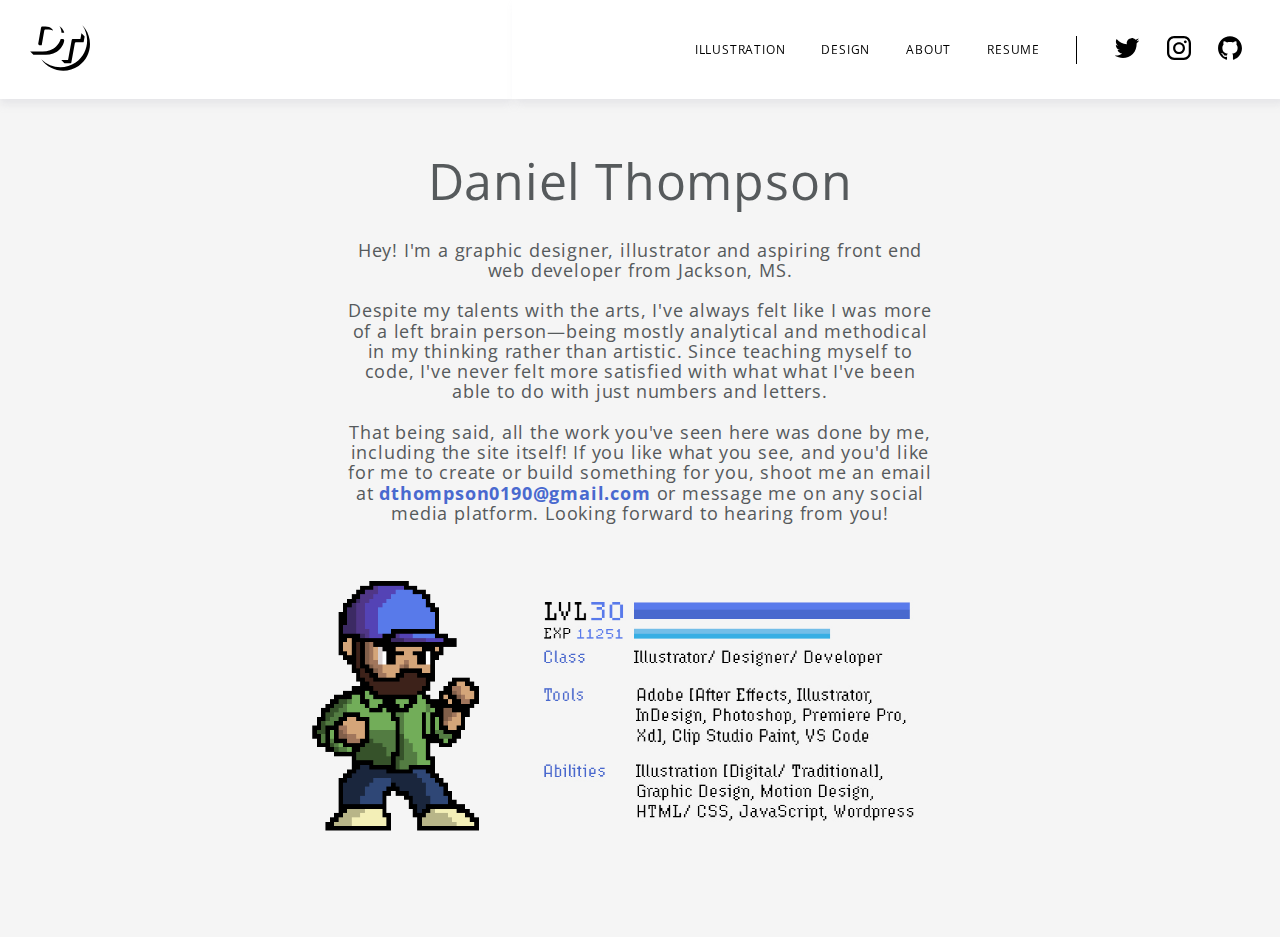
<file: about.html>
<!DOCTYPE html>
<html lang="en">
<head>
    <meta charset="UTF-8">
  	<meta name="viewport" content="width=device-width, initial-scale=1">
	<meta name="description" content="The Portfolio site featuring work by Daniel Thompson">
	<meta name="keywords" content="art illustration graphic designer portfolio fanart">
  	<link href='//fonts.googleapis.com/css?family=Open+Sans:400,700,600' rel='stylesheet' type='text/css'>
	<link rel="stylesheet" href="css/reset.css">
  	<link rel="stylesheet" href="css/style.css">
	<title>Daniel Thompson - About</title>
</head>

<body>

	<header>
		<h1>Daniel Thompson</h1> 
		<!--header logo-->
		<a href="index.html"><img src="images/icons/dt.svg" alt="DT logo" class="logo"></a>
		<!--Menu Button Burger!-->
		<div onclick="openMenu()" id="menu-btn" class="menu-btn">
			<div class="menu-btn_burger"></div>
		</div>
	</header>


	<!-- Navigation Menu Items/ Icons -->
	<nav>	
		<ul>
			<li><a href="illu.html"><span>Illustration</span></a>
			</li> 
			
			<li><a href="design.html"><span>Design</span></a>
			</li> 
			
			<li>
			<a href="about.html"><span>About</span></a>
			</li> 

			<li><a href="images/download/daniel_thompson.pdf" target="_blank" download><span>Resume</span></a>
            </li>
		</ul>

		<!-- Copyright and Contact info -->
		<div class="footer">	
			<a href="https://twitter.com/NinjaGuyDan_" target="_blank">
				<img src="images/icons/twitter.svg" alt="Twitter Logo"></a>
			<a href="https://www.instagram.com/ninjaguydan/" target="_blank">
				<img src="images/icons/instagram.svg" alt="Instagram logo"></a>
			<a href="https://github.com/ninjaguydan" target="_blank">
				<img src="images/icons/github.svg"></a>
			<h3>Designed and developed by Daniel Thompson</h3>
			<h4>Copyright &#169;2020 Daniel Thompson</h4>
		</div>
	</nav>	


	<section>
		<h2>Daniel Thompson</h2>
		<p>Hey! I'm a graphic designer, illustrator and aspiring front end web developer from Jackson, MS. <br>
		   <br>Despite my talents
		   with the arts, I've always felt like I was more of a left brain person&mdash;being mostly analytical and methodical in my thinking
		   rather than artistic. Since teaching myself to code, I've never felt more satisfied with what what I've been able to do with just numbers and letters.<br>
		   <br>That being said, all the work you've seen here was done by me, including the site itself! If you like what you see, and you'd like
		   for me to create or build something for you, shoot me an email at <span>dthompson0190@gmail.com</span> or message me on any social media platform. Looking forward to hearing from you!
		</p>

		<div class="profile">
			<img src="images/about/dt.gif">
		</div>
		<img src="images/about/stats.jpg" class="stats">

	</section>


<script src="javascript/about.js"></script>
</body>
</html>
</file>
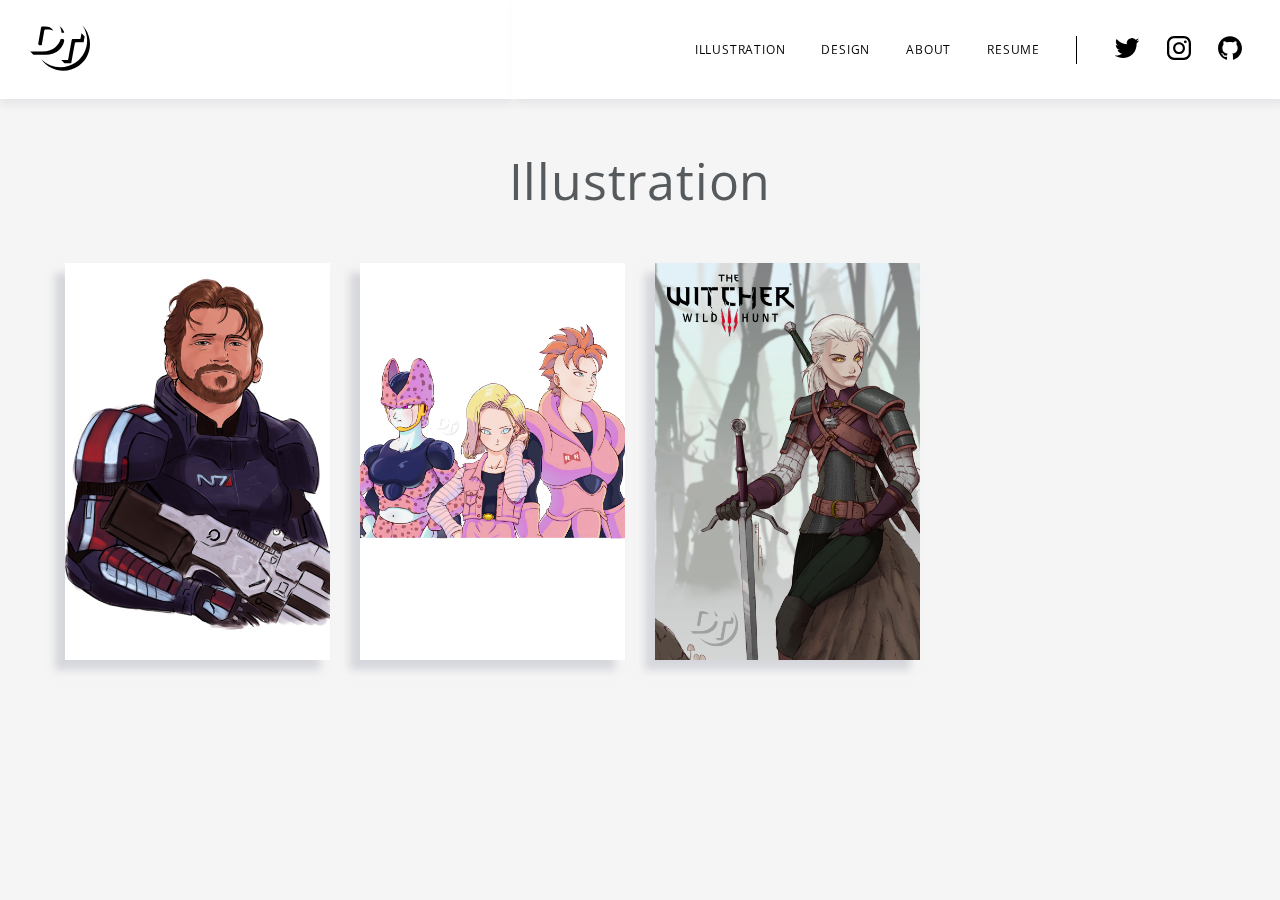
<file: illu.html>
<!DOCTYPE html>
<html lang="en">
<head>
    <meta charset="UTF-8">
  	<meta name="viewport" content="width=device-width, initial-scale=1">
	<meta name="description" content="The Portfolio site featuring work by Daniel Thompson">
	<meta name="keywords" content="art illustration graphic designer portfolio fanart">
  	<link href='//fonts.googleapis.com/css?family=Open+Sans:400,700,600' rel='stylesheet' type='text/css'>
	<link rel="stylesheet" href="css/reset.css">
  	<link rel="stylesheet" href="css/style.css">
	<title>Daniel Thompson - Illustration</title>
</head>

<body>

	<header>
		<h1>Daniel Thompson</h1> 
		<!--header logo-->
		<a href="index.html"><img src="images/icons/dt.svg" alt="DT logo" class="logo"></a>
		<!--Menu Button Burger!-->
		<div onclick="openMenu()" id="menu-btn" class="menu-btn">
			<div class="menu-btn_burger"></div>
		</div>
	</header>

	
	<!-- Navigation Menu Items/ Icons -->
	<nav>	
		<ul>
			<li><a href="illu.html"><span>Illustration</span></a>
			</li> 
			
			<li><a href="design.html"><span>Design</span></a>
			</li> 
			
			<li>
			<a href="about.html"><span>About</span></a>
			</li> 

			<li><a href="images/download/daniel_thompson.pdf" target="_blank" download><span>Resume</span></a>
            </li>
		</ul>
		<!-- Copyright and Contact info -->
		<div class="footer">	
			<a href="https://twitter.com/NinjaGuyDan_" target="_blank">
				<img src="images/icons/twitter.svg" alt="Twitter Logo"></a>
			<a href="https://www.instagram.com/ninjaguydan/" target="_blank">
				<img src="images/icons/instagram.svg" alt="Instagram logo"></a>
			<a href="https://github.com/ninjaguydan" target="_blank">
				<img src="images/icons/github.svg"></a>
			<h3>Designed and developed by Daniel Thompson</h3>
			<h4>Copyright &#169;2020 Daniel Thompson</h4>
		</div>
	</nav>

	<section>
		<h2>Illustration</h2>
		<!-- <div class="art"></div> -->
    </section>
	
<script src="javascript/illu.js"></script>
</body>
</html>
</file>
<file: css/style.css>
/* Project: Portfolio Site */
/* Author: Daniel Thompson */

/* General/Utility Styles*/
* {
  -moz-box-sizing: border-box; /* Firexfox */
  -webkit-box-sizing: border-box; /* Safari/Chrome/iOS/Android */
  box-sizing: border-box; /* IE */
  
}

body {
  margin: 0;
  background: rgb(245, 245, 245);
  /* font-family: 'Montserrat', sans-serif; */
  font-family: 'Open Sans', arial, sans-serif;
  font-size: 0.75rem;/*12px*/
  letter-spacing: 0.05rem;/*8px*/
  line-height: 1rem;/*12px*/
  color: rgb(86, 90, 92);
}
  
a {
  color: #000000;
  text-decoration: none;
}

a:hover {
  color: #4969cf;
}
  
strong {
  font-weight: 600;
}
  
img {
  border: none;
}

h1 {
  display: none;
}


/*Intro Anim*/
.intro {
  background: white;
  width: 100vw;
  height: 100vh;
  position: fixed;
  z-index: 3;
  display: grid;
}

.intro-logo {
  width: 70%;
  height: 70%;
  margin: auto;
  /* margin-top: -1em; */
}

/* Header Styles */
header {
  position: fixed;
  height: 8.25em;
  width: 100%;
  background-color: white;
  display: flex;
  align-items: center;
  padding-left: 1.875rem;/*30px*/
  box-shadow: 0px 5px 8px rgba(184, 185, 195, .25);
  z-index: 2;
}

header img {
  width: 3.75rem;/*60px*/ 
  height: 3.75rem;/*60px*/
}

/* ...hamburger Menu */
.menu-btn {
  position: absolute;
  display: flex;
  justify-content: center;
  align-items: center;
  width: 3.75rem;/*60px*/
  height: 3.75rem;/*60px*/
  cursor: pointer;
  transition: all .1s ease-in-out;
  right: 1.875rem;
  /* border: 3px solid rgb(37, 37, 37); */
}

.menu-btn_burger {
  width: 2.5rem; /*40px*/
  height: 0.25rem; /*4px*/
  background: black;
  border-radius: 0.3125rem; /*5px*/
  transition: all .1s ease-in-out;
}
  
.menu-btn_burger::before, .menu-btn_burger::after {
  content: '';
  position: absolute;
  width: 2.5rem; /*40px*/
  height: 0.25rem; /*4px*/
  background: black;
  border-radius: 0.3125rem; /*5px*/
  transition: all .1s ease-in-out;
}

.menu-btn_burger::before {
  transform: translateY(-12px);
  transform-origin: left, top;
}

.menu-btn_burger::after {
  transform: translateY(12px);
  transform-origin: left, bottom;
}

/* .../...hamburger Animation */
.menu-btn.open .menu-btn_burger {
  background: transparent;
}

.menu-btn.open .menu-btn_burger::before {
  transform: rotate(45deg);
}

.menu-btn.open .menu-btn_burger::after {
  transform: rotate(-45deg);
}



/* Dropdown Nav Menu */
nav {
  position: fixed;
  background: rgba(255, 255, 255, 0.95);
  height: 100vh;
  width: 100vw;
  text-align: center;
  justify-content: center;
  margin-top: 6.25rem;/*100px*/
  display: none;
  z-index: 1;
  animation: overlay .5s forwards;
}

nav h3 {
  margin-bottom: 0.3125rem; /*5px;*/
  font-weight: 600;
}

nav h3 , nav h4 {
  color: rgb(0, 0, 0);
}

nav .footer img {
  width: 2.188rem; /*35px*/
  height: 2.188rem; /*35px*/
  margin: 0 1.25rem 0.75rem 1.25rem; /*0 20px 12px 20px*/
}

nav li {
  font-size: 1.25rem; /*20px*/
  text-transform: uppercase;
  margin-top: 5rem; /*80px;*/
}

.footer {
  position: fixed;
  width: 100%;
  margin-bottom: 1.25rem; /*20px;*/
  bottom: 0;
}


/* ---Page Content---*/
section {
  width: 100vw;
  height: 100%;
  padding: 100px 50px 50px 50px;
  text-align: center;
  justify-content: center;
}

section span {
  font-weight: 700;
  color: #4969cf;
}

h2 {
  font-size: 3.125rem;
  margin: 50px 0 0 0;
  line-height: 1.25em;/*48px*/
}

p {
  font-size: 1.125rem;
  margin-top: 1.5em;
  line-height: 1.125em;
}

.art img {
  width: 100%;
  box-shadow: -10px 10px 8px rgba(184, 185, 195, .5);
  margin-top: 50px;
  animation: fadeIn 1s forwards;
}

.profile img {
  width: 100%;
  margin-top: 5em;
  animation: fadeIn 1s forwards;
}

.stats {
  width: 100%;
  margin-top: -40px;
  margin-left: -20px;
  animation: fadeIn 1s forwards;
}





/* ---Animations ---*/
@keyframes fadeIn {
  from {
    opacity: 0;
    transform: translateY(30px);
  }
  to {
    opacity: 1;
    transform: translateY(0);
  }
}

@keyframes overlay {
  from {
    opacity: 0;
  }
  to {
    opacity: 1;
  }
}






/*---------------When display is as large as a tablet---------------*/
@media only screen 
and (min-width : 730px)  { 
  

  /* ---Page Content---*/
  section {
    display: grid;
    grid-template-columns: repeat(2, 50%);
    grid-template-rows: auto auto 1fr;
  }

  h2 {
    grid-column: 1 / 3;
  }

  p {
    grid-column: 1 / 3;
    padding-left: 2.5em;
    padding-right: 2.5em;
  }

  .art img {
    width: 90%;
  }

  .profile img {
    width: 60%;
    margin: 5em 0 0 -4em;
  }

  .stats {
    margin-top: 5em;
    margin-left: -7em;
    width: 110%;
  }
}



/*---------------When display is large enough for a desktop---------------*/
@media only screen 
and (min-width : 1200px)  { 

  .intro-logo {
    width: 40%;
    height: 40%;
    margin: 0;
    margin: auto;
  }

  /* ..header stuff */
  #menu-btn {
    display: none;
  }

  header {
    width: 40%;
  }

  nav {
    display: inline-flex !important;
    width: 60%;
    height: 8.25em;
    position: fixed;
    background-color:white;
    box-shadow: 4px 5px 8px rgba(184, 185, 195, .25);
    z-index: 2;
    right: 0;
    top: 0;
    margin: 0;
    padding: 0;
    align-items: center;
    animation: none;
  }

  ul {
    display: flex;
    margin-left: auto;
  }

  nav li {
    font-size: .75rem;
    margin: 0;
    margin-right: 3em;
  }

  nav h3 , nav h4 {
    display: none;
  }
  
  nav .footer img {
    width: 2em;
    height: 2em;
    margin: auto .75rem; 
  }

  .footer {
    position: relative;
    width: 17em;
    margin: 0;
    border-left: 1px solid black;
  }


/* ..page content*/
  section {
    display: grid;
    grid-template-columns: repeat(4, 25%);
    grid-template-rows: auto auto 1fr 1fr ;
  }
  
  h2 {
    grid-column: 1 / 5;
  }

  p {
    grid-column: 2 / 4;
    padding-left: 0;
    padding-right: 0;
    margin-bottom: 2.5em;;
  }

  .profile {
    grid-row: 3 / 5;
    grid-column: 2 / 3;
  }

  .profile img {
    width: 80%;
    margin: 0;
    margin-left: -17em;
  }

  .stats {
    margin-top: 1em;
    margin-left: -10em;
    width: 140%;
    grid-row: 3 / 5;
    grid-column: 3 / 4;
  }





}
</file>
